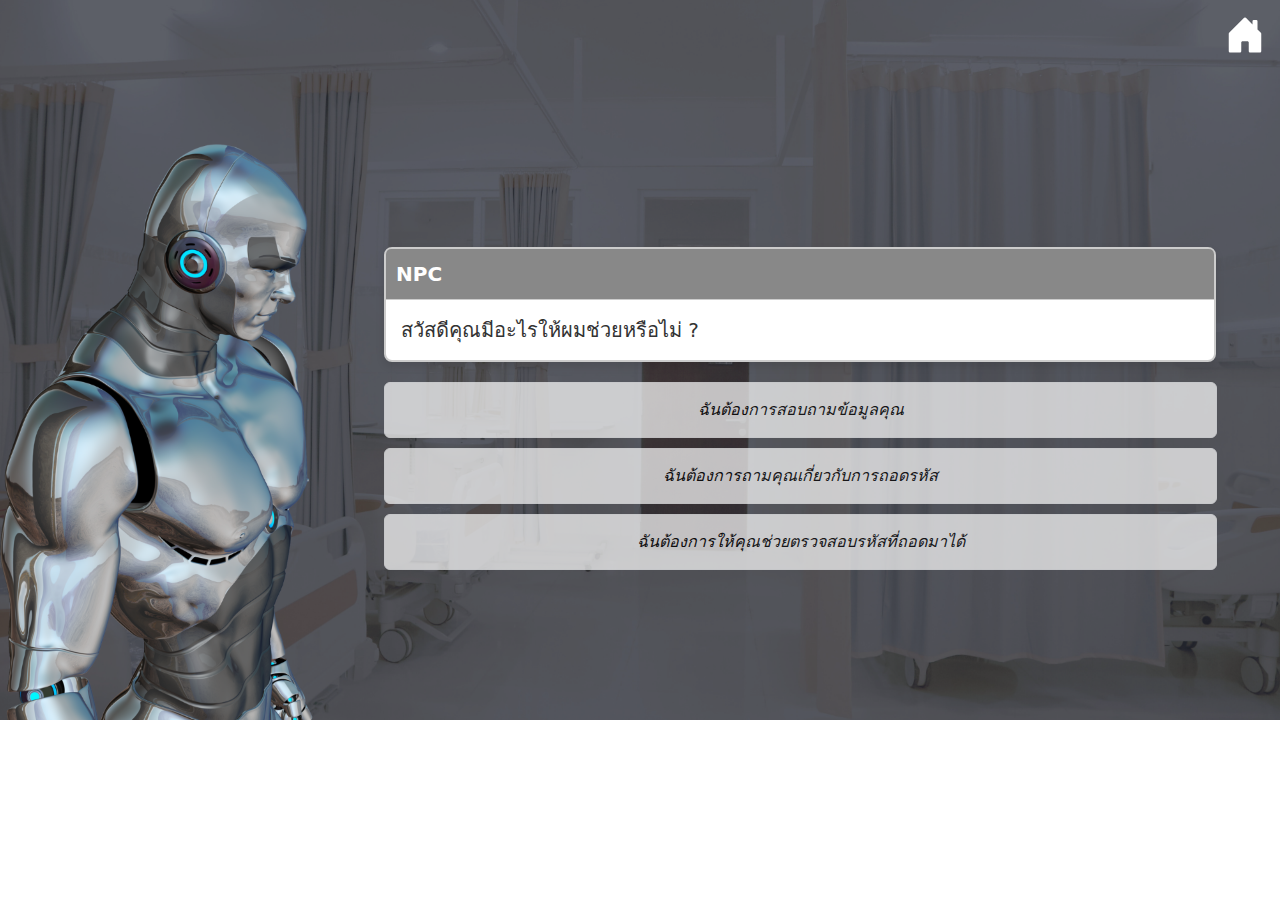
<file: index.html>
<!DOCTYPE html>
<html lang="en">

<head>
    <meta charset="UTF-8">
    <meta name="viewport" content="width=device-width, initial-scale=1.0">
    <link href="https://cdn.jsdelivr.net/npm/bootstrap@5.3.3/dist/css/bootstrap.min.css" rel="stylesheet"
        integrity="sha384-QWTKZyjpPEjISv5WaRU9OFeRpok6YctnYmDr5pNlyT2bRjXh0JMhjY6hW+ALEwIH" crossorigin="anonymous">
    <link rel="stylesheet" href="styles.css">
    <title>NPC</title>
</head>

<body>
    <div>
        <div class="logo">
            <svg xmlns="http://www.w3.org/2000/svg" id="btn-4" width="40" height="40" fill="currentColor"
                class="bi bi-house-door-fill" viewBox="0 0 16 16">
                <path
                    d="M6.5 14.5v-3.505c0-.245.25-.495.5-.495h2c.25 0 .5.25.5.5v3.5a.5.5 0 0 0 .5.5h4a.5.5 0 0 0 .5-.5v-7a.5.5 0 0 0-.146-.354L13 5.793V2.5a.5.5 0 0 0-.5-.5h-1a.5.5 0 0 0-.5.5v1.293L8.354 1.146a.5.5 0 0 0-.708 0l-6 6A.5.5 0 0 0 1.5 7.5v7a.5.5 0 0 0 .5.5h4a.5.5 0 0 0 .5-.5" />
            </svg>
        </div>
        <div>
            <div class="card">
                <div class="card-header">
                    NPC
                </div>
                <div class="card-body">
                    <blockquote class="blockquote mb-0">
                        <p id="msg-1">สวัสดีคุณมีอะไรให้ผมช่วยหรือไม่ ?</p>
                    </blockquote>
                </div>
            </div>

            <div class="group-btn">
                <div>
                    <a href="information.html" class="btn btn-light">ฉันต้องการสอบถามข้อมูลคุณ</a>
                </div>
                <div>
                    <a href="encode-decode.html" class="btn btn-light">ฉันต้องการถามคุณเกี่ยวกับการถอดรหัส</a>
                </div>
                <div>
                    <a href="checkPassword.html" class="btn btn-light">ฉันต้องการให้คุณช่วยตรวจสอบรหัสที่ถอดมาได้</a>
                </div>
            </div>



        </div>
    </div>
    <script>
        document.getElementById('btn-4').addEventListener('click', function () {
            window.location.href = 'index.html';
        });
    </script>
</body>

</html>
</file>
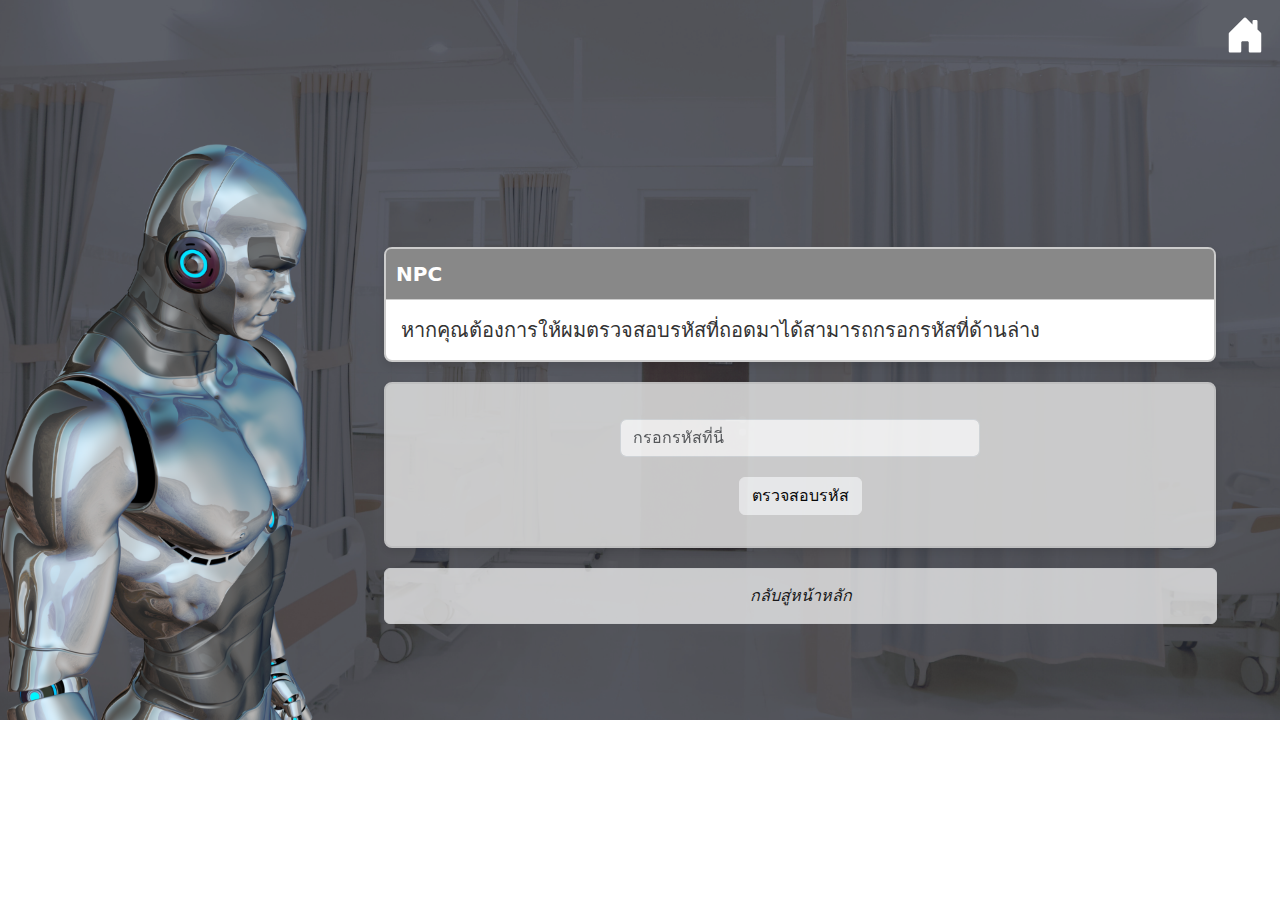
<file: checkPassword.html>
<!DOCTYPE html>
<html lang="en">

<head>
  <meta charset="UTF-8">
  <meta name="viewport" content="width=device-width, initial-scale=1.0">
  <link href="https://cdn.jsdelivr.net/npm/bootstrap@5.3.3/dist/css/bootstrap.min.css" rel="stylesheet">
  <link rel="stylesheet" href="styles.css">
  <title>checkPassword</title>
  <script src="https://cdn.jsdelivr.net/npm/@popperjs/core@2.11.6/dist/umd/popper.min.js"></script>
  <script src="https://cdn.jsdelivr.net/npm/bootstrap@5.3.3/dist/js/bootstrap.min.js"></script>
</head>

<body>
  <div>
    <div>
      <div class="logo">
        <svg xmlns="http://www.w3.org/2000/svg" id="btn-4" width="40" height="40" fill="currentColor"
          class="bi bi-house-door-fill" viewBox="0 0 16 16">
          <path
            d="M6.5 14.5v-3.505c0-.245.25-.495.5-.495h2c.25 0 .5.25.5.5v3.5a.5.5 0 0 0 .5.5h4a.5.5 0 0 0 .5-.5v-7a.5.5 0 0 0-.146-.354L13 5.793V2.5a.5.5 0 0 0-.5-.5h-1a.5.5 0 0 0-.5.5v1.293L8.354 1.146a.5.5 0 0 0-.708 0l-6 6A.5.5 0 0 0 1.5 7.5v7a.5.5 0 0 0 .5.5h4a.5.5 0 0 0 .5-.5" />
        </svg>
      </div>
      <div class="card">
        <div class="card-header">
          NPC
        </div>
        <div class="card-body">
          <blockquote class="blockquote mb-0">
            <p id="msg-1">หากคุณต้องการให้ผมตรวจสอบรหัสที่ถอดมาได้สามารถกรอกรหัสที่ด้านล่าง</p>
          </blockquote>
        </div>
      </div>

      <div class="card-check">
        <div class="mb-3">
          <input type="text" class="form-control" id="password" placeholder="กรอกรหัสที่นี่">
          <button type="button" class="btn btn-light" data-bs-toggle="modal" data-bs-target="#checkPassword"
            id="check-btn"> ตรวจสอบรหัส
          </button>
        </div>
      </div>

      <div class="modal fade" id="checkPassword" tabindex="-1" aria-labelledby="exampleModalLabel" aria-hidden="true">
        <div class="modal-dialog">
          <div class="modal-content">
            <div class="modal-header">
              <h5 class="modal-title" id="exampleModalLabel">ผลการตรวจสอบรหัส</h5>
              <button type="button" class="btn-close" data-bs-dismiss="modal" aria-label="Close"></button>
            </div>
            <div class="modal-body">
            </div>
            <div class="modal-footer">
              <button type="button" class="btn btn-secondary" data-bs-dismiss="modal">Close</button>
            </div>
          </div>
        </div>
      </div>
      <div class="group-btn">
        <div class="col-sm">
          <button type="button" class="btn btn-light" id="btn-5">กลับสู่หน้าหลัก</button>
        </div>
      </div>
    </div>
  </div>
  <script src="checkPassword.js"></script>
  <script>
    document.getElementById('btn-4').addEventListener('click', function () {
      window.location.href = 'index.html';
    });
  </script>
  <script>
    document.getElementById('btn-5').addEventListener('click', function () {
      window.location.href = 'index.html';
    });
  </script>
</body>

</html>
</file>
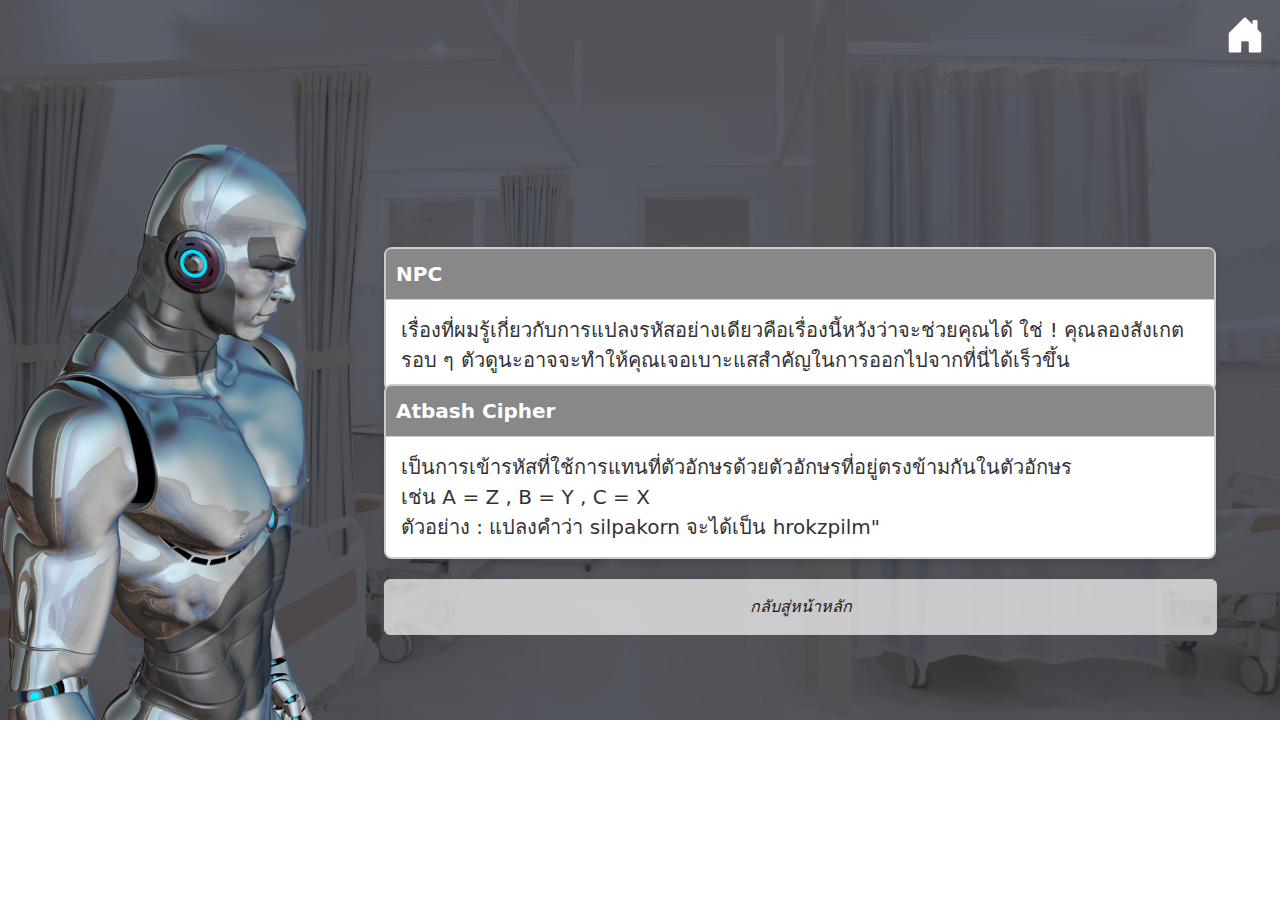
<file: encode-decode.html>
<!DOCTYPE html>
<html lang="en">

<head>
  <meta charset="UTF-8">
  <meta name="viewport" content="width=device-width, initial-scale=1.0">
  <link href="https://cdn.jsdelivr.net/npm/bootstrap@5.3.3/dist/css/bootstrap.min.css" rel="stylesheet"
    integrity="sha384-QWTKZyjpPEjISv5WaRU9OFeRpok6YctnYmDr5pNlyT2bRjXh0JMhjY6hW+ALEwIH" crossorigin="anonymous">
  <link rel="stylesheet" href="styles.css">
  <title>Password</title>
</head>

<body>
  <div>
    <div class="logo">
      <svg xmlns="http://www.w3.org/2000/svg" id="btn-4" width="40" height="40" fill="currentColor"
        class="bi bi-house-door-fill" viewBox="0 0 16 16">
        <path
          d="M6.5 14.5v-3.505c0-.245.25-.495.5-.495h2c.25 0 .5.25.5.5v3.5a.5.5 0 0 0 .5.5h4a.5.5 0 0 0 .5-.5v-7a.5.5 0 0 0-.146-.354L13 5.793V2.5a.5.5 0 0 0-.5-.5h-1a.5.5 0 0 0-.5.5v1.293L8.354 1.146a.5.5 0 0 0-.708 0l-6 6A.5.5 0 0 0 1.5 7.5v7a.5.5 0 0 0 .5.5h4a.5.5 0 0 0 .5-.5" />
      </svg>
    </div>

    <div class="card">
      <div class="card-header">
        NPC
      </div>
      <div class="card-body">
        <blockquote class="blockquote mb-0">
          <p id="msg-1">เรื่องที่ผมรู้เกี่ยวกับการแปลงรหัสอย่างเดียวคือเรื่องนี้หวังว่าจะช่วยคุณได้ ใช่ ! คุณลองสังเกตรอบ ๆ ตัวดูนะอาจจะทำให้คุณเจอเบาะแสสำคัญในการออกไปจากที่นี่ได้เร็วขึ้น </p>
        </blockquote>
      </div>
    </div>
    <div class="scal">
      <div class="card">
        <div class="card-header">
          Atbash Cipher
        </div>
        <div class="card-body">
          <blockquote class="blockquote mb-0">
            <p id="msg-1">เป็นการเข้ารหัสที่ใช้การแทนที่ตัวอักษรด้วยตัวอักษรที่อยู่ตรงข้ามกันในตัวอักษร
              <br> เช่น A = Z , B = Y , C = X
              <br>ตัวอย่าง : แปลงคำว่า silpakorn จะได้เป็น hrokzpilm"
            </p>
          </blockquote>
        </div>
      </div>
    </div>
    <div class="group-btn">
      <div class="col-sm">
        <button type="button" class="btn btn-light" id="btn-5" ">กลับสู่หน้าหลัก</button>
      </div>
    </div>
  </div>

  </div>
  <script>
    document.getElementById('btn-4').addEventListener('click', function () {
      window.location.href = 'index.html';
    });
  </script>
  <script>
    document.getElementById('btn-5').addEventListener('click', function () {
      window.location.href = 'index.html';
    });
  </script>
</body>

</html>
</file>
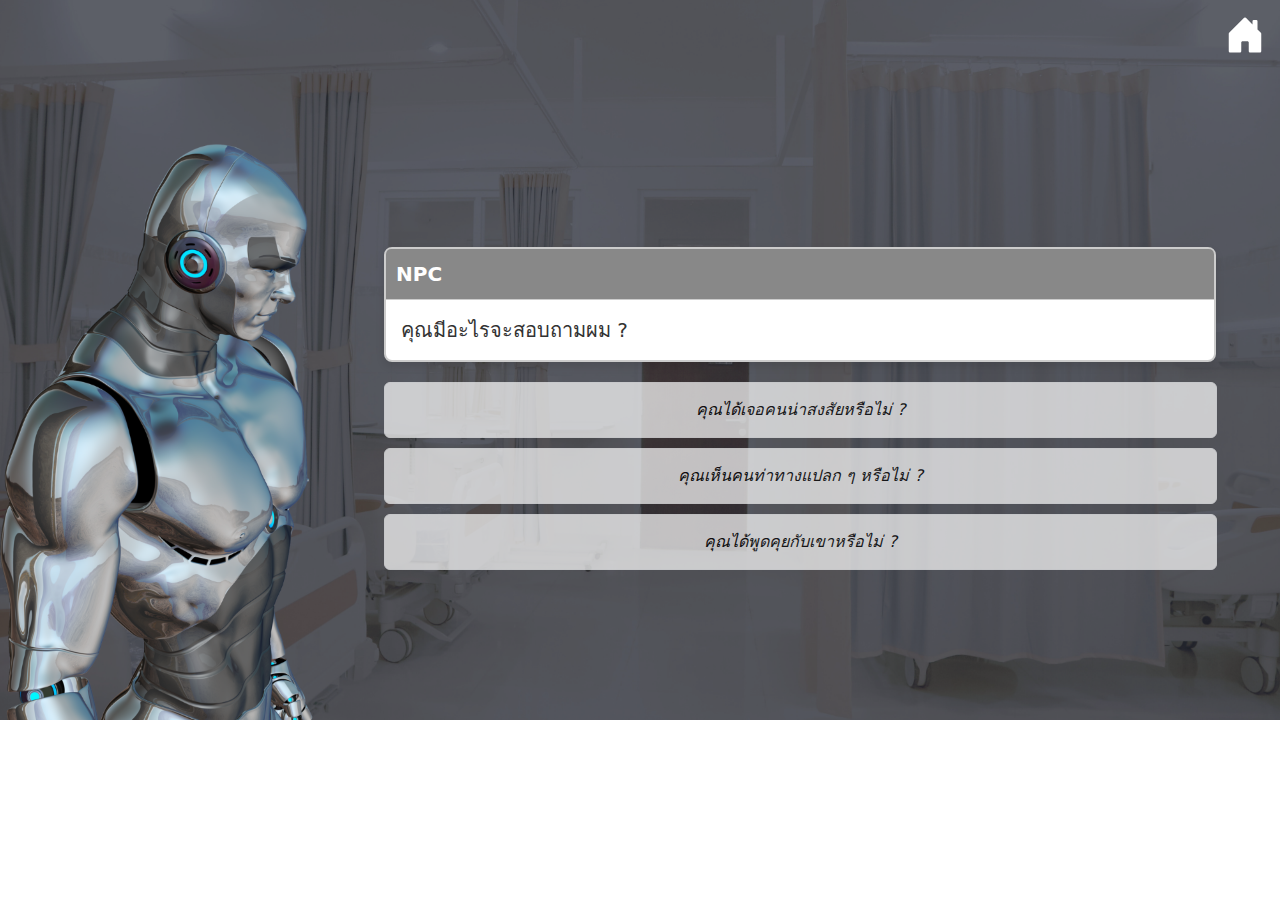
<file: information.html>
<!DOCTYPE html>
<html lang="en">

<head>
    <meta charset="UTF-8">
    <meta name="viewport" content="width=device-width, initial-scale=1.0">
    <link href="https://cdn.jsdelivr.net/npm/bootstrap@5.3.3/dist/css/bootstrap.min.css" rel="stylesheet"
        integrity="sha384-QWTKZyjpPEjISv5WaRU9OFeRpok6YctnYmDr5pNlyT2bRjXh0JMhjY6hW+ALEwIH" crossorigin="anonymous">
    <link rel="stylesheet" href="styles.css">
    <title>Information</title>
</head>

<body>
    <div>
        <div class="logo">
            <svg xmlns="http://www.w3.org/2000/svg" id="btn-4" width="40" height="40" fill="currentColor"
                class="bi bi-house-door-fill" viewBox="0 0 16 16" >
                <path
                    d="M6.5 14.5v-3.505c0-.245.25-.495.5-.495h2c.25 0 .5.25.5.5v3.5a.5.5 0 0 0 .5.5h4a.5.5 0 0 0 .5-.5v-7a.5.5 0 0 0-.146-.354L13 5.793V2.5a.5.5 0 0 0-.5-.5h-1a.5.5 0 0 0-.5.5v1.293L8.354 1.146a.5.5 0 0 0-.708 0l-6 6A.5.5 0 0 0 1.5 7.5v7a.5.5 0 0 0 .5.5h4a.5.5 0 0 0 .5-.5" />
            </svg>
        </div>
        <div>
            <div class="card">
                <div class="card-header">
                    NPC
                </div>
                <div class="card-body">
                    <blockquote class="blockquote mb-0">
                        <p id="msg-1">คุณมีอะไรจะสอบถามผม ?</p>
                    </blockquote>
                </div>
            </div>


            <div class="group-btn">
                <div class="col-sm">
                    <button type="button" class="btn btn-light" id="btn-1"
                        onclick="handleButtonClick()">คุณได้เจอคนน่าสงสัยหรือไม่ ?</button>
                </div>
                <div class="col-sm">
                    <button type="button" class="btn btn-light" id="btn-2"
                        onclick="handleButtonClick()">คุณเห็นคนท่าทางแปลก ๆ หรือไม่ ?</button>
                </div>
                <div class="col-sm">
                    <button type="button" class="btn btn-light" id="btn-3"
                        onclick="handleButtonClick()">คุณได้พูดคุยกับเขาหรือไม่ ?</button>
                </div>
            </div>


        </div>
    </div>
    <script src="information.js"></script>
    <script>
        document.getElementById('btn-4').addEventListener('click', function () {
            window.location.href = 'index.html';
        });
    </script>
    
</body>

</html>
</file>
<file: styles.css>
body{
    background-image:url('bg.png');
    background-repeat: no-repeat;
    background-size: cover;
}

.card {
    display: flex;              
    flex-direction: column;     
    width: 65%;                 
    height: 50%;
    margin: 20px auto 20px auto; 
    border: 2px solid #ccc;    
    border-radius: 8px;         
    box-shadow: 0 4px 8px rgba(0, 0, 0, 0.1); 
    margin-left: 30%;          
    margin-top: 15%;
    background-color: #ffffff;
}

.card-header {
    background-color: #888888; 
    color: #fff;
    padding: 10px; 
    font-size: 1.25em; 
    font-weight: bold; 
    border-bottom: 1px solid #ccc; 
}

.card-body {
    padding: 15px; 
}

blockquote {
    margin: 0; 
    font-size: 1em; 
    color: #333; 
    line-height: 1.5; 
}

blockquote p {
    margin: 0; 
}

.form-control{
    width: 45%; 
    margin: 20px auto; 
}

.group-btn {
    display: flex;
    flex-direction: column;
    align-items: stretch; 
    margin-left: 30%; 
   
}

.group-btn .btn {
    width: 93%; 
    text-align: center; 
    padding: 15px; 
    margin-bottom: 10px; 
    opacity: 70%;
    background-color: #FFFFFF;
    font-style: oblique;
    font-weight: 300;
}

.group-btn .btn:hover {
    background-color: #ffffff;
    opacity: 100%; 
    font-weight: 400;
}

.card-check{
    width: 93%; 
    text-align: center; 
    padding: 15px; 
    margin-bottom: 10px; 
    opacity: 90%;
    background-color: #d9d9d9;
}

.card-check {
    display: flex;             
    flex-direction: column;     
    width: 65%;                 
    height: 50%;
    margin: 20px auto 20px auto; 
    border: 2px solid #ccc;     
    border-radius: 8px;         
    box-shadow: 0 4px 8px rgba(0, 0, 0, 0.1); 
    margin-left: 30%;         
    background-color: #d9d9d9;
}

.code {
    justify-items: center;
    align-items: center;
    position: relative;
}

.scal{
    margin-top: -200px;
 }

 a.nav-link{
    color: #fff;
 }

 .logo{
    display: flex;
    justify-content: flex-end;
    color: #fff;
    margin-right: 15px;
    margin-top: 15px;
 }
</file>
